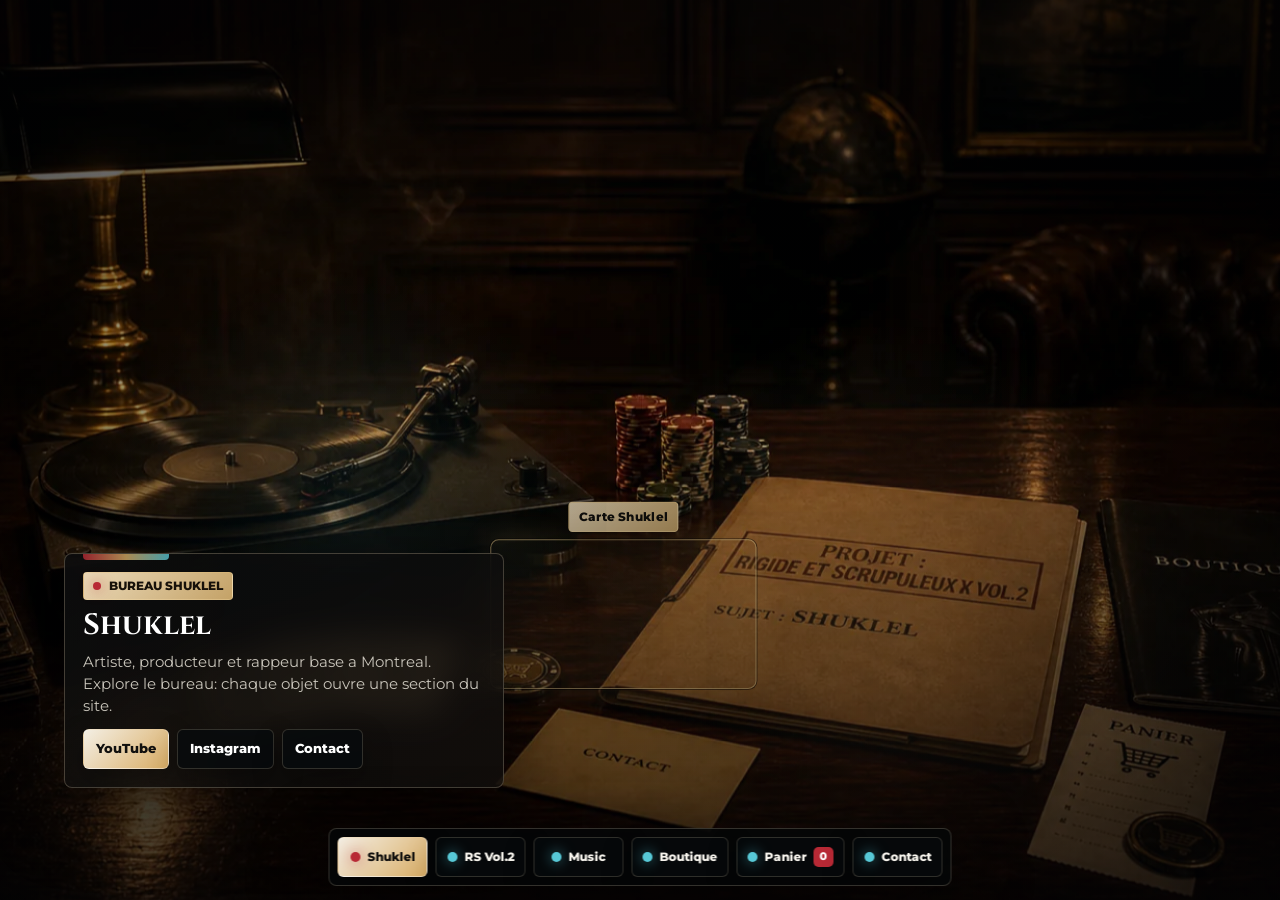
<file: index.html>
<!DOCTYPE html>
<html lang="fr">
<head>
  <!-- Start cookieyes banner -->
  <script id="cookieyes" type="text/javascript" src="https://cdn-cookieyes.com/client_data/adc6fedfa7ff9d4727514241/script.js"></script>
  <!-- End cookieyes banner -->

  <meta charset="UTF-8" />
  <meta http-equiv="X-UA-Compatible" content="IE=edge" />
  <meta name="viewport" content="width=device-width, initial-scale=1" />
  <meta name="google-adsense-account" content="ca-pub-7557967332874436" />
  <meta name="description" content="Shuklel, artiste, producteur et rappeur base a Montreal. Un bureau interactif facon dossier confidentiel pour explorer album, musique, boutique, panier et contact." />
  <title>Shuklel</title>

  <script async src="https://www.googletagmanager.com/gtag/js?id=G-JN1F305PY7"></script>
  <script>
    window.dataLayer = window.dataLayer || [];
    function gtag(){dataLayer.push(arguments);}
    gtag('js', new Date());
    gtag('config', 'G-JN1F305PY7');
  </script>

  <link rel="preload" as="image" href="assets/desk-scene-mobile.webp" type="image/webp" media="(max-width: 720px)" />
  <link rel="preload" as="image" href="assets/desk-scene.webp" type="image/webp" media="(min-width: 721px)" />
  <link rel="preload" as="image" href="assets/cover.webp" />
  <link rel="preload" as="image" href="assets/city/logo.webp" />
  <link rel="icon" type="image/png" sizes="32x32" href="assets/city/favicon.png" />
  <link rel="icon" href="assets/city/favicon.png" type="image/png" />
  <link href="https://fonts.googleapis.com/css2?family=Cinzel:wght@600;700;800&family=Montserrat:wght@400;500;600;700;800&display=swap" rel="stylesheet" />
  <link rel="stylesheet" href="css/city-3d.css" />

  <script defer src="https://www.paypal.com/sdk/js?client-id=AUESTSxCQgivh4N5isRmQmLi83WZzOiM2S_UK8ljUopiYrkaj3rSQKDA3oFx7aN7Qh1jT4yhqB2m8Z9z&currency=USD"></script>
  <script async src="https://pagead2.googlesyndication.com/pagead/js/adsbygoogle.js?client=ca-pub-7557967332874436" crossorigin="anonymous"></script>
  <script defer src="js/city-3d.js"></script>
</head>
<body>
  <main class="city-experience desk-experience" id="cityExperience" data-section="accueil">
    <div class="desk-world" id="deskWorld" aria-label="Bureau interactif Shuklel"></div>
    <aside class="story-panel case-panel" id="storyPanel" aria-live="polite"></aside>
    <button class="floating-add" id="floatingAdd" type="button" data-floating-add aria-label="Ajouter l'article au panier"></button>
    <div class="route-dock" id="routeDock" aria-label="Trajet"></div>
    <footer>&copy; 2026 Shuklel - Tous droits reserves.</footer>
  </main>

  <noscript>
    <section class="fallback">
      <div class="fallback-inner">
        <img src="assets/city/logo.webp" alt="Logo Shuklel" />
        <h1>Shuklel</h1>
        <p>Active JavaScript pour ouvrir le bureau interactif.</p>
      </div>
    </section>
  </noscript>
</body>
</html>
</file>
<file: css/city-3d.css>
:root{
  color-scheme:dark;
  --black:#030405;
  --ink:#080b0f;
  --paper:#c4a267;
  --paper-light:#ead9b8;
  --line:rgba(236,221,188,.26);
  --line-strong:rgba(239,207,143,.66);
  --text:#f7f4ed;
  --muted:#c8c4ba;
  --gold:#d9ad65;
  --red:#b82935;
  --teal:#57c8d6;
  --green:#6eaa80;
  --shadow:0 22px 70px rgba(0,0,0,.52);
  --scene-zoom:1;
  --pan-x:0px;
  --pan-y:0px;
  --focus-x:50%;
  --focus-y:58%;
}

*,*::before,*::after{box-sizing:border-box;margin:0;padding:0}
html{background:var(--black);scroll-behavior:smooth}
body{
  min-height:100vh;
  overflow:hidden;
  background:var(--black);
  color:var(--text);
  font-family:"Montserrat",Arial,sans-serif;
  line-height:1.45;
  letter-spacing:0;
}
a{color:inherit;text-decoration:none}
button,input{font:inherit;color:inherit}
button{cursor:pointer}

.city-experience{
  position:relative;
  height:100vh;
  height:100dvh;
  min-height:560px;
  overflow:hidden;
  isolation:isolate;
  background:#050404;
}
.city-experience::after{
  content:"";
  position:absolute;
  inset:0;
  z-index:3;
  pointer-events:none;
  background:
    linear-gradient(180deg, rgba(2,3,5,.42) 0%, rgba(2,3,5,.08) 38%, rgba(2,3,5,.58) 100%),
    radial-gradient(circle at 50% 62%, transparent 0 36%, rgba(0,0,0,.46) 76%);
}

.desk-world{
  position:absolute;
  inset:0;
  z-index:1;
  overflow:hidden;
  background:#070605;
}
.desk-frame{
  position:absolute;
  left:50%;
  top:50%;
  width:max(100vw, calc(100dvh * 1.777778));
  height:max(100dvh, calc(100vw * .5625));
  min-width:996px;
  min-height:560px;
  transform-origin:var(--focus-x) var(--focus-y);
  transform:translate(calc(-50% + var(--pan-x)), calc(-50% + var(--pan-y))) scale(var(--scene-zoom));
  transition:transform 680ms cubic-bezier(.2,.8,.2,1), filter 420ms ease;
  will-change:transform;
}
.desk-frame::before{
  content:"";
  position:absolute;
  inset:0;
  background:#100b07 url("../assets/desk-scene.webp") center/cover no-repeat;
}
.desk-frame::after{
  content:"";
  position:absolute;
  inset:0;
  pointer-events:none;
  background:
    linear-gradient(90deg, rgba(0,0,0,.36), transparent 18%, transparent 78%, rgba(0,0,0,.34)),
    radial-gradient(circle at 32% 58%, rgba(87,200,214,.1), transparent 20%),
    radial-gradient(circle at 65% 69%, rgba(217,173,101,.12), transparent 24%);
}

.object-hotspot{
  position:absolute;
  z-index:2;
  display:block;
  border:1px solid transparent;
  border-radius:8px;
  background:rgba(11,16,20,.02);
  outline:none;
  transform:translateZ(0);
  transition:background .18s ease,border-color .18s ease,box-shadow .18s ease,opacity .18s ease;
}
.object-hotspot:hover,
.object-hotspot:focus-visible,
.object-hotspot.is-active{
  border-color:var(--line-strong);
  background:rgba(217,173,101,.08);
  box-shadow:0 0 0 1px rgba(0,0,0,.45), 0 0 28px rgba(217,173,101,.22);
}
.object-label{
  position:absolute;
  left:50%;
  bottom:100%;
  transform:translate(-50%, -8px);
  display:inline-flex;
  align-items:center;
  justify-content:center;
  max-width:180px;
  min-height:28px;
  padding:5px 9px;
  border:1px solid rgba(239,207,143,.48);
  border-radius:4px;
  color:#12100d;
  background:linear-gradient(135deg, var(--paper-light), var(--paper));
  box-shadow:0 10px 26px rgba(0,0,0,.38);
  font-size:.72rem;
  font-weight:800;
  text-align:center;
  opacity:0;
  pointer-events:none;
  white-space:nowrap;
}
.object-hotspot:hover .object-label,
.object-hotspot:focus-visible .object-label,
.object-hotspot.is-active .object-label{opacity:1}

.object-hotspot[data-object="accueil"]{left:41%;top:60%;width:16%;height:16%}
.object-hotspot[data-object="album"]{left:54%;top:57%;width:25%;height:24%}
.object-hotspot[data-object="music"]{left:18%;top:45%;width:30%;height:24%}
.object-hotspot[data-object="merch"]{left:79%;top:57%;width:18%;height:24%}
.object-hotspot[data-object="cart"]{left:73%;top:76%;width:16%;height:16%}
.object-hotspot[data-object="contact"]{left:41%;top:75%;width:19%;height:11%}

.case-panel{
  position:absolute;
  z-index:8;
  width:min(440px, calc(100vw - 32px));
  max-height:calc(100vh - 132px);
  overflow:auto;
  padding:18px;
  color:var(--text);
  background:
    linear-gradient(145deg, rgba(10,11,12,.9), rgba(18,16,14,.76)),
    linear-gradient(90deg, rgba(217,173,101,.08), transparent 44%);
  border:1px solid rgba(236,221,188,.24);
  border-radius:8px;
  box-shadow:var(--shadow);
  backdrop-filter:blur(15px);
}
.case-panel::before{
  content:"";
  position:absolute;
  left:18px;
  top:-1px;
  width:86px;
  height:7px;
  border-radius:0 0 4px 4px;
  background:linear-gradient(90deg, var(--red), var(--gold), var(--teal));
  opacity:.78;
}
.case-panel::-webkit-scrollbar{width:7px}
.case-panel::-webkit-scrollbar-thumb{background:rgba(239,207,143,.32);border-radius:8px}

.city-experience[data-section="accueil"] .case-panel{left:5vw;bottom:112px}
.city-experience[data-section="music"] .case-panel{left:5vw;bottom:112px;width:min(520px, calc(100vw - 32px))}
.city-experience[data-section="album"] .case-panel{right:6vw;bottom:112px}
.city-experience[data-section="merch"] .case-panel{right:5vw;bottom:156px;width:min(460px, calc(100vw - 32px))}
.city-experience[data-section="cart"] .case-panel{right:7vw;bottom:112px}
.city-experience[data-section="contact"] .case-panel{left:50%;bottom:112px;transform:translateX(-50%)}

.panel-tag{
  display:inline-flex;
  align-items:center;
  gap:8px;
  min-height:28px;
  margin-bottom:10px;
  padding:5px 9px;
  border:1px solid rgba(239,207,143,.34);
  border-radius:4px;
  color:#17110a;
  background:linear-gradient(135deg, var(--paper-light), var(--paper));
  font-size:.72rem;
  font-weight:800;
  text-transform:uppercase;
}
.panel-tag::before{
  content:"";
  width:8px;
  height:8px;
  border-radius:50%;
  background:var(--red);
  box-shadow:0 0 14px rgba(184,41,53,.7);
}
.case-panel h1,
.case-panel h2{
  margin-bottom:9px;
  color:#fff;
  font-family:"Cinzel",serif;
  font-size:1.82rem;
  line-height:1.08;
  letter-spacing:0;
  overflow-wrap:anywhere;
}
.case-panel h2{font-size:1.42rem}
.case-panel p{
  margin-bottom:12px;
  color:var(--muted);
  font-size:.95rem;
}
.fineprint{
  color:rgba(247,244,237,.74);
  font-size:.82rem;
}
.text-link{
  color:var(--paper-light);
  font-weight:800;
  text-decoration:underline;
  text-decoration-thickness:1px;
  text-underline-offset:3px;
}

.panel-actions,
.row-actions{
  display:flex;
  flex-wrap:wrap;
  gap:8px;
  margin-top:12px;
}
.action,
.ghost-action,
.tiny-action,
.icon-step{
  min-height:40px;
  border:1px solid rgba(236,221,188,.18);
  border-radius:6px;
  background:rgba(7,10,13,.72);
  color:#fff;
  box-shadow:0 12px 30px rgba(0,0,0,.28);
  transition:transform .18s ease,border-color .18s ease,background .18s ease,color .18s ease;
}
.action,
.ghost-action,
.tiny-action{
  display:inline-flex;
  align-items:center;
  justify-content:center;
  min-width:0;
  padding:9px 12px;
  font-size:.84rem;
  font-weight:800;
  text-align:center;
}
.action{
  color:#11100e;
  background:linear-gradient(135deg, #f4efe4, var(--gold));
  border-color:rgba(255,255,255,.28);
}
.ghost-action{background:rgba(7,10,13,.7)}
.tiny-action{
  min-height:34px;
  padding:7px 9px;
  font-size:.76rem;
}
.action:hover,
.action:focus-visible,
.ghost-action:hover,
.ghost-action:focus-visible,
.tiny-action:hover,
.tiny-action:focus-visible,
.icon-step:hover,
.icon-step:focus-visible{
  border-color:var(--line-strong);
  transform:translateY(-1px);
  outline:none;
}

.vinyl-stage{
  position:relative;
  display:grid;
  grid-template-columns:86px minmax(0,1fr);
  gap:14px;
  align-items:center;
  margin:8px 0 14px;
  padding:12px;
  border:1px solid rgba(236,221,188,.18);
  border-radius:8px;
  background:linear-gradient(135deg, rgba(8,10,12,.82), rgba(24,19,14,.66));
  overflow:hidden;
}
.vinyl-stage::after{
  content:"";
  position:absolute;
  right:14px;
  top:13px;
  width:70px;
  height:3px;
  transform:rotate(-24deg);
  transform-origin:right center;
  background:linear-gradient(90deg, transparent, rgba(236,221,188,.76));
  opacity:.62;
}
.vinyl-disc{
  position:relative;
  width:86px;
  height:86px;
  border-radius:50%;
  background:
    radial-gradient(circle at 50% 50%, rgba(239,207,143,.95) 0 10%, #151515 11% 24%, #050505 25% 100%);
  box-shadow:inset 0 0 0 2px rgba(255,255,255,.08), 0 14px 30px rgba(0,0,0,.42);
}
.vinyl-disc img{
  position:absolute;
  inset:22px;
  width:42px;
  height:42px;
  border-radius:50%;
  object-fit:cover;
}
.vinyl-stage.is-playing .vinyl-disc{animation:spinRecord .62s ease-in-out}
.vinyl-stage.is-playing{animation:dropNeedle .62s ease-in-out}
.stage-title{
  color:#fff;
  font-weight:800;
  line-height:1.18;
  overflow-wrap:anywhere;
}
.stage-meta{
  margin-top:4px;
  color:var(--muted);
  font-size:.82rem;
}
.vinyl-grid{
  display:grid;
  grid-template-columns:repeat(2,minmax(0,1fr));
  gap:8px;
  max-height:260px;
  overflow:auto;
  padding-right:4px;
}
.vinyl-card{
  display:grid;
  grid-template-columns:48px minmax(0,1fr);
  align-items:center;
  gap:9px;
  width:100%;
  padding:8px;
  border:1px solid rgba(236,221,188,.15);
  border-radius:7px;
  background:rgba(255,255,255,.04);
  text-align:left;
}
.vinyl-card.is-active{
  border-color:rgba(239,207,143,.65);
  background:rgba(217,173,101,.13);
}
.vinyl-thumb{
  width:48px;
  height:48px;
  border-radius:50%;
  object-fit:cover;
  background:#050505;
  box-shadow:0 0 0 6px #080808, 0 10px 20px rgba(0,0,0,.36);
}
.row-title{
  color:#fff;
  font-size:.85rem;
  font-weight:800;
  line-height:1.18;
  overflow-wrap:anywhere;
}
.row-meta{
  margin-top:3px;
  color:var(--muted);
  font-size:.75rem;
}

.magazine-spread{
  display:grid;
  grid-template-columns:132px minmax(0,1fr);
  gap:13px;
  align-items:center;
  margin-top:12px;
  padding:12px;
  border:1px solid rgba(236,221,188,.18);
  border-radius:8px;
  background:linear-gradient(135deg, rgba(217,173,101,.12), rgba(7,10,13,.76));
}
.product-hero{
  display:grid;
  place-items:center;
  width:132px;
  height:150px;
  border:1px solid rgba(236,221,188,.16);
  border-radius:6px;
  background:#06080a;
  overflow:hidden;
}
.product-hero img{
  width:100%;
  height:100%;
  object-fit:contain;
  padding:8px;
}
.product-hero.is-turning img{animation:pageFlip .34s ease}
.product-list,
.cart-list{
  display:grid;
  gap:8px;
  margin-top:12px;
}
.product-row,
.cart-row{
  display:grid;
  grid-template-columns:minmax(0,1fr) auto;
  align-items:center;
  gap:10px;
  padding:10px;
  border:1px solid rgba(236,221,188,.14);
  border-radius:7px;
  background:rgba(255,255,255,.045);
}
.product-row.is-active{
  border-color:rgba(239,207,143,.62);
  background:rgba(217,173,101,.12);
}
.paypal-zone{margin-top:8px;min-height:0}

.route-dock{
  position:absolute;
  left:50%;
  bottom:calc(14px + env(safe-area-inset-bottom));
  z-index:10;
  display:flex;
  align-items:center;
  gap:8px;
  width:max-content;
  max-width:min(760px, calc(100vw - 24px));
  padding:8px;
  overflow-x:auto;
  transform:translateX(-50%);
  border:1px solid rgba(236,221,188,.2);
  border-radius:8px;
  background:rgba(6,8,10,.78);
  box-shadow:var(--shadow);
  backdrop-filter:blur(14px);
  scrollbar-width:none;
}
.route-dock::-webkit-scrollbar{display:none}
.icon-step{
  position:relative;
  flex:0 0 auto;
  display:inline-flex;
  align-items:center;
  justify-content:center;
  gap:7px;
  min-width:90px;
  padding:8px 10px;
  color:#f7f4ed;
  font-size:.78rem;
  font-weight:800;
  white-space:nowrap;
}
.step-light{
  flex:0 0 auto;
  width:10px;
  height:10px;
  border-radius:50%;
  background:var(--teal);
  box-shadow:0 0 14px rgba(87,200,214,.66);
}
.icon-step.is-active{
  color:#11100e;
  background:linear-gradient(135deg,#f4efe4,var(--gold));
  border-color:rgba(255,255,255,.28);
}
.icon-step.is-active .step-light{
  background:var(--red);
  box-shadow:0 0 16px rgba(184,41,53,.8);
}
.dock-badge{
  display:inline-grid;
  place-items:center;
  min-width:20px;
  height:20px;
  padding:0 6px;
  border-radius:5px;
  background:var(--red);
  color:#fff;
  font-size:.68rem;
  font-weight:800;
}

.floating-add{
  position:absolute;
  left:50%;
  bottom:calc(82px + env(safe-area-inset-bottom));
  z-index:11;
  display:flex;
  align-items:center;
  justify-content:center;
  gap:10px;
  min-width:208px;
  min-height:50px;
  padding:10px 18px;
  border:1px solid rgba(255,255,255,.32);
  border-radius:8px;
  color:#11100e;
  background:linear-gradient(135deg,#f4efe4,var(--gold));
  box-shadow:0 18px 42px rgba(0,0,0,.46);
  opacity:0;
  pointer-events:none;
  transform:translateX(-50%) translateY(8px);
  transition:opacity .18s ease,transform .18s ease;
}
.floating-add.is-visible{
  opacity:1;
  pointer-events:auto;
  transform:translateX(-50%) translateY(0);
}
.floating-add span{
  display:grid;
  place-items:center;
  width:26px;
  height:26px;
  border-radius:50%;
  color:#fff;
  background:#090b0e;
  font-size:1.15rem;
  font-weight:800;
  line-height:1;
}
.floating-add strong,
.floating-add small{font-weight:800}
.floating-add small{color:rgba(17,16,14,.7)}

.scene-toast{
  position:absolute;
  left:50%;
  top:18px;
  z-index:15;
  max-width:min(420px, calc(100vw - 32px));
  padding:9px 12px;
  border:1px solid rgba(239,207,143,.35);
  border-radius:6px;
  color:#12100d;
  background:linear-gradient(135deg,var(--paper-light),var(--paper));
  box-shadow:0 18px 40px rgba(0,0,0,.42);
  font-size:.82rem;
  font-weight:800;
  text-align:center;
  opacity:0;
  pointer-events:none;
  transform:translateX(-50%) translateY(-8px);
  transition:opacity .2s ease,transform .2s ease;
}
.scene-toast.is-visible{
  opacity:1;
  transform:translateX(-50%) translateY(0);
}

.fallback{
  position:absolute;
  inset:0;
  z-index:40;
  display:grid;
  place-items:center;
  padding:20px;
  text-align:center;
  background:#050404;
}
.fallback-inner{
  width:min(520px,100%);
  padding:18px;
  border:1px solid var(--line);
  border-radius:8px;
  background:rgba(10,11,12,.92);
  box-shadow:var(--shadow);
}
.fallback-inner img{width:120px;height:120px;object-fit:contain;margin-bottom:12px}
.fallback-inner h1{font-family:"Cinzel",serif;margin-bottom:8px}
.fallback-inner p{color:var(--muted)}
footer{display:none}

@keyframes spinRecord{
  0%{transform:rotate(0deg) scale(.96)}
  70%{transform:rotate(390deg) scale(1.03)}
  100%{transform:rotate(420deg) scale(1)}
}
@keyframes dropNeedle{
  0%{transform:translateY(0)}
  46%{transform:translateY(-4px)}
  100%{transform:translateY(0)}
}
@keyframes pageFlip{
  0%{transform:rotateY(0deg);opacity:.68}
  55%{transform:rotateY(55deg);opacity:.28}
  100%{transform:rotateY(0deg);opacity:1}
}

@media(max-width:760px){
  .city-experience{min-height:520px}
  .desk-frame{
    min-width:924px;
    min-height:520px;
  }
  .desk-frame::before{background-image:url("../assets/desk-scene-mobile.webp")}
  .object-label{
    min-height:24px;
    padding:4px 7px;
    font-size:.64rem;
  }
  .object-hotspot.is-active .object-label{opacity:1}
  .case-panel,
  .city-experience[data-section] .case-panel{
    left:12px;
    right:12px;
    bottom:calc(88px + env(safe-area-inset-bottom));
    width:auto;
    max-height:35vh;
    padding:13px;
    transform:none;
  }
  .city-experience[data-section="merch"] .case-panel{
    bottom:calc(146px + env(safe-area-inset-bottom));
    max-height:30vh;
  }
  .case-panel h1{font-size:1.42rem}
  .case-panel h2{font-size:1.18rem}
  .case-panel p{font-size:.86rem}
  .panel-tag{font-size:.64rem}
  .vinyl-stage{
    grid-template-columns:64px minmax(0,1fr);
    gap:10px;
    padding:10px;
  }
  .vinyl-disc{width:64px;height:64px}
  .vinyl-disc img{inset:17px;width:30px;height:30px}
  .vinyl-grid{
    grid-template-columns:1fr;
    max-height:16vh;
  }
  .vinyl-card{
    grid-template-columns:42px minmax(0,1fr);
    padding:7px;
  }
  .vinyl-thumb{width:42px;height:42px;box-shadow:0 0 0 5px #080808}
  .magazine-spread{
    grid-template-columns:92px minmax(0,1fr);
    gap:10px;
    padding:10px;
  }
  .product-hero{width:92px;height:104px}
  .product-row,.cart-row{
    grid-template-columns:minmax(0,1fr);
    padding:9px;
  }
  .panel-actions .action,
  .panel-actions .ghost-action{
    flex:1 1 130px;
  }
  .route-dock{
    bottom:calc(10px + env(safe-area-inset-bottom));
    max-width:calc(100vw - 16px);
    padding:6px;
    gap:6px;
  }
  .icon-step{
    min-width:auto;
    min-height:42px;
    padding:7px 9px;
    font-size:.72rem;
  }
  .step-light{width:9px;height:9px}
  .floating-add{
    bottom:calc(84px + env(safe-area-inset-bottom));
    min-width:190px;
    min-height:48px;
    padding:9px 15px;
  }
  .scene-toast{top:12px;font-size:.76rem}
}

@media(max-width:420px){
  .city-experience{min-height:500px}
  .case-panel,
  .city-experience[data-section] .case-panel{max-height:33vh}
  .city-experience[data-section="merch"] .case-panel{max-height:29vh}
  .action,.ghost-action{width:100%}
  .row-actions .tiny-action{flex:1 1 90px}
  .floating-add{min-width:176px}
}

@media(prefers-reduced-motion:reduce){
  *,*::before,*::after{
    animation-duration:.001ms !important;
    animation-iteration-count:1 !important;
    scroll-behavior:auto !important;
    transition-duration:.001ms !important;
  }
}
</file>
